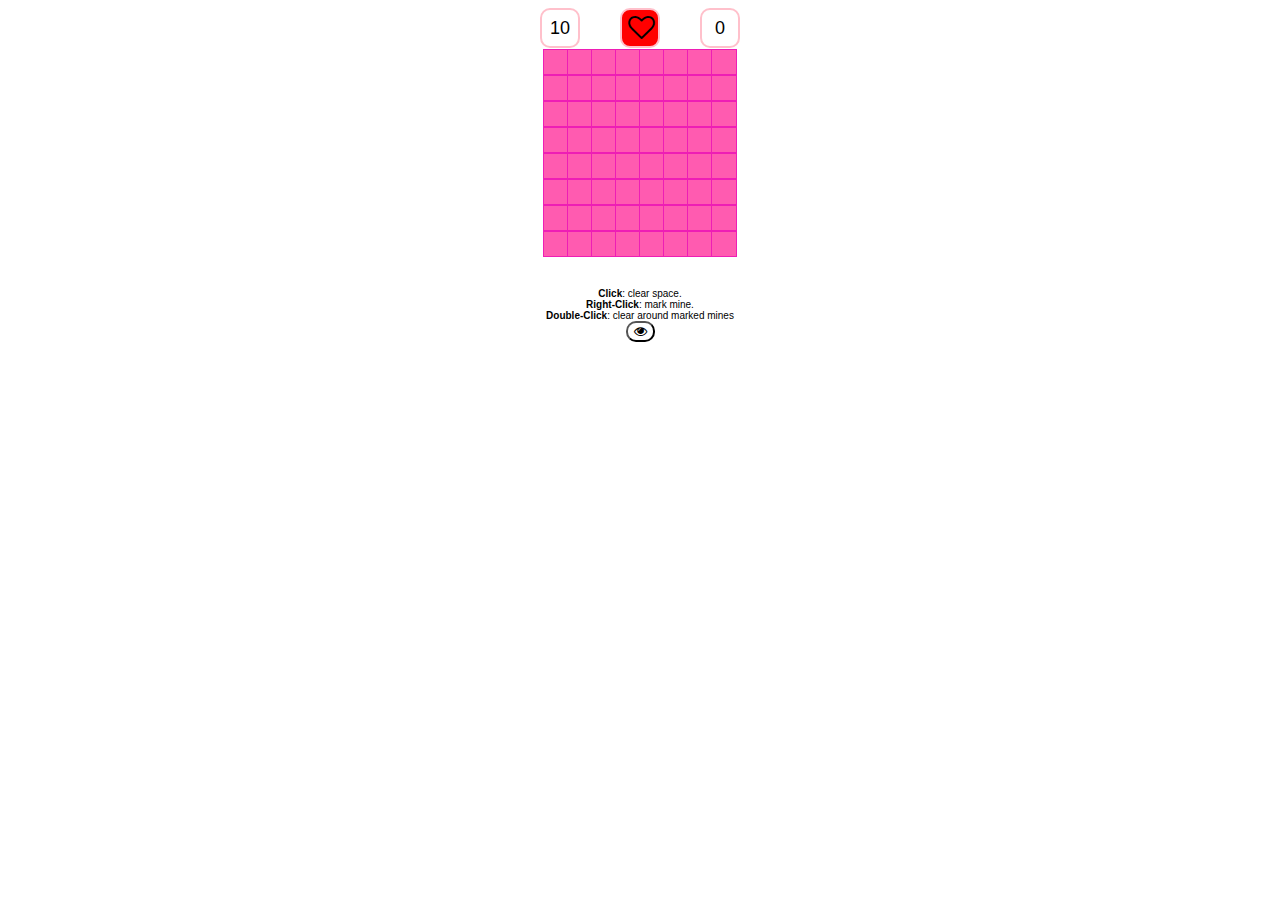
<file: index.html>
<!doctype html>
<html lang="en">
<head>
	<meta charset="UTF-8">
	<title>Be Minesweeper</title>
	<link rel="stylesheet" href="css/style.css">
	<link rel="stylesheet" href="css/font-awesome.min.css">
	<script src="js/jquery-1.11.0.js"></script>
	<script src="js/minesweeper.js"></script>
	</head>
<body>


<table id="gameboard">
<button id="numMines" type="button" class=" btn btn-default btn-lg btn-love" onclick="location.reload()">10
</button>
<button id="reset" type="button" class="btn btn-default btn-lg btn-love" onclick="location.reload()">
  	<i class="fa fa-heart-o fa-2x"></i>
</button>
<button id="timer" type="button" class=" btn btn-default btn-lg">0</button>
</table>
<div id='instructions'>
<b>Click</b>: clear space.<br/>
<b>Right-Click</b>: mark mine.<br/>
<b>Double-Click</b>: clear around marked mines<br/>
<button id='god' onclick="reveal()"><i class="btn-xs btn-info fa fa-eye"></i></button>
</div>
</body>
</html>
</file>
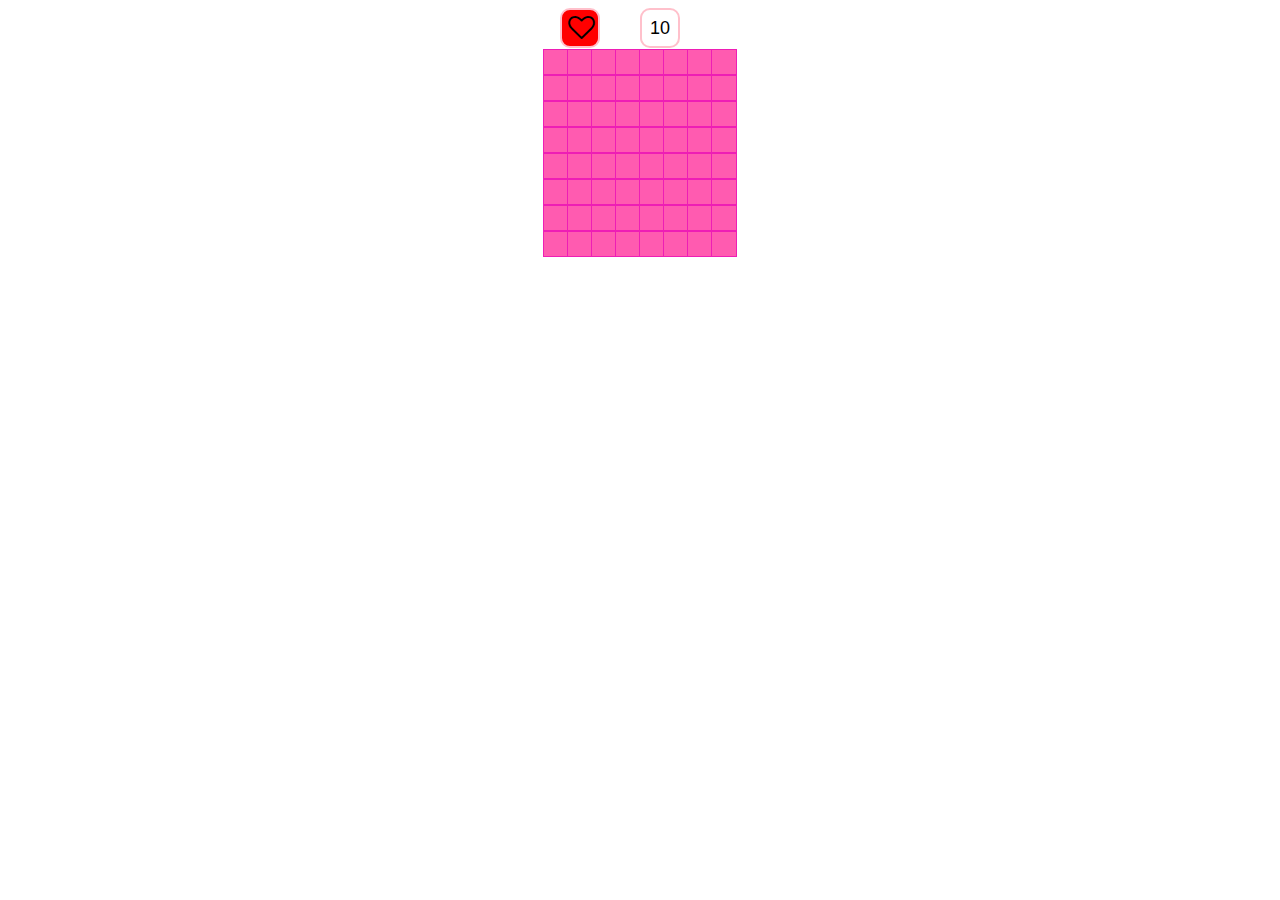
<file: minesweeper.html>
<!doctype html>
<html lang="en">
<head>
	<meta charset="UTF-8">
	<title>Be Minesweeper</title>
	<link rel="stylesheet" href="css/style.css">
	<link rel="stylesheet" href="css/font-awesome.min.css">
	<script src="js/jquery-1.11.0.js"></script>
	<script src="js/minesweeper.js"></script>
	</head>
<body>


<table id="gameboard">
<button id="reset" type="button" class="btn btn-default btn-lg btn-love" onclick="location.reload()">
  	<i class="fa fa-heart-o fa-2x"></i>
</button>
<button id="numMines" type="button" class=" btn btn-default btn-lg btn-love" onclick="location.reload()">10
</button>
</table>

</body>
</html>
</file>
<file: css/style.css>
body {
	margin-left: auto;
	margin-right: auto;
	width: 300px;
	background-attachment:fixed;
	font-family: helvetica;
	text-align: center;
}
#instructions {
	margin-top:30px;
	font-size: 10px;
}
#timer {
	font-color: black;
	background-color: white;
	border: 2px solid pink;
	font-size: 18px;
}
#grumpy {
	position: fixed;
	margin-left: auto;
	margin-right: auto;
	width: 300px;
	top: 0px;
	left: 60%;

}
table {
	margin-left: auto;
	margin-right: auto;
}
#gameboard td {
	background-color:#ff5bb0;
	border:1px solid #ee1eb5;
	display:inline-block;
	cursor:pointer;
	color:#ffffff;
	font-family:arial;
	font-size:15px;
	padding:2px;
	text-align:center;
	text-decoration:none;
	margin: -1px;
	width:20px;
	height:20px;
}
.btn {
	width:40px;
	height:40px;
	-moz-border-radius: 10px;
	-webkit-border-radius: 10px;
	vertical-align: top;
}
#god {
	font-color:blue;
	background-color: white;
	-moz-border-radius: 10px;
	-webkit-border-radius: 10px;
	vertical-align: top;
}
#reset {
	margin-right:40px;
	background-color: red;
	border: 2px solid pink;
}

#numMines {

	margin-left: 0px;
	margin-right: 40px;
	font-color: white;
	background-color: white;
	border: 2px solid pink;
	font-size: 18px;
}

.fa-dot-circle-o {
	font-color:red;
}
.fa-times {
	position:relative;
	top:-20px;
	left:-2px;
	opacity:.7;
	color: black;

}
</file>
